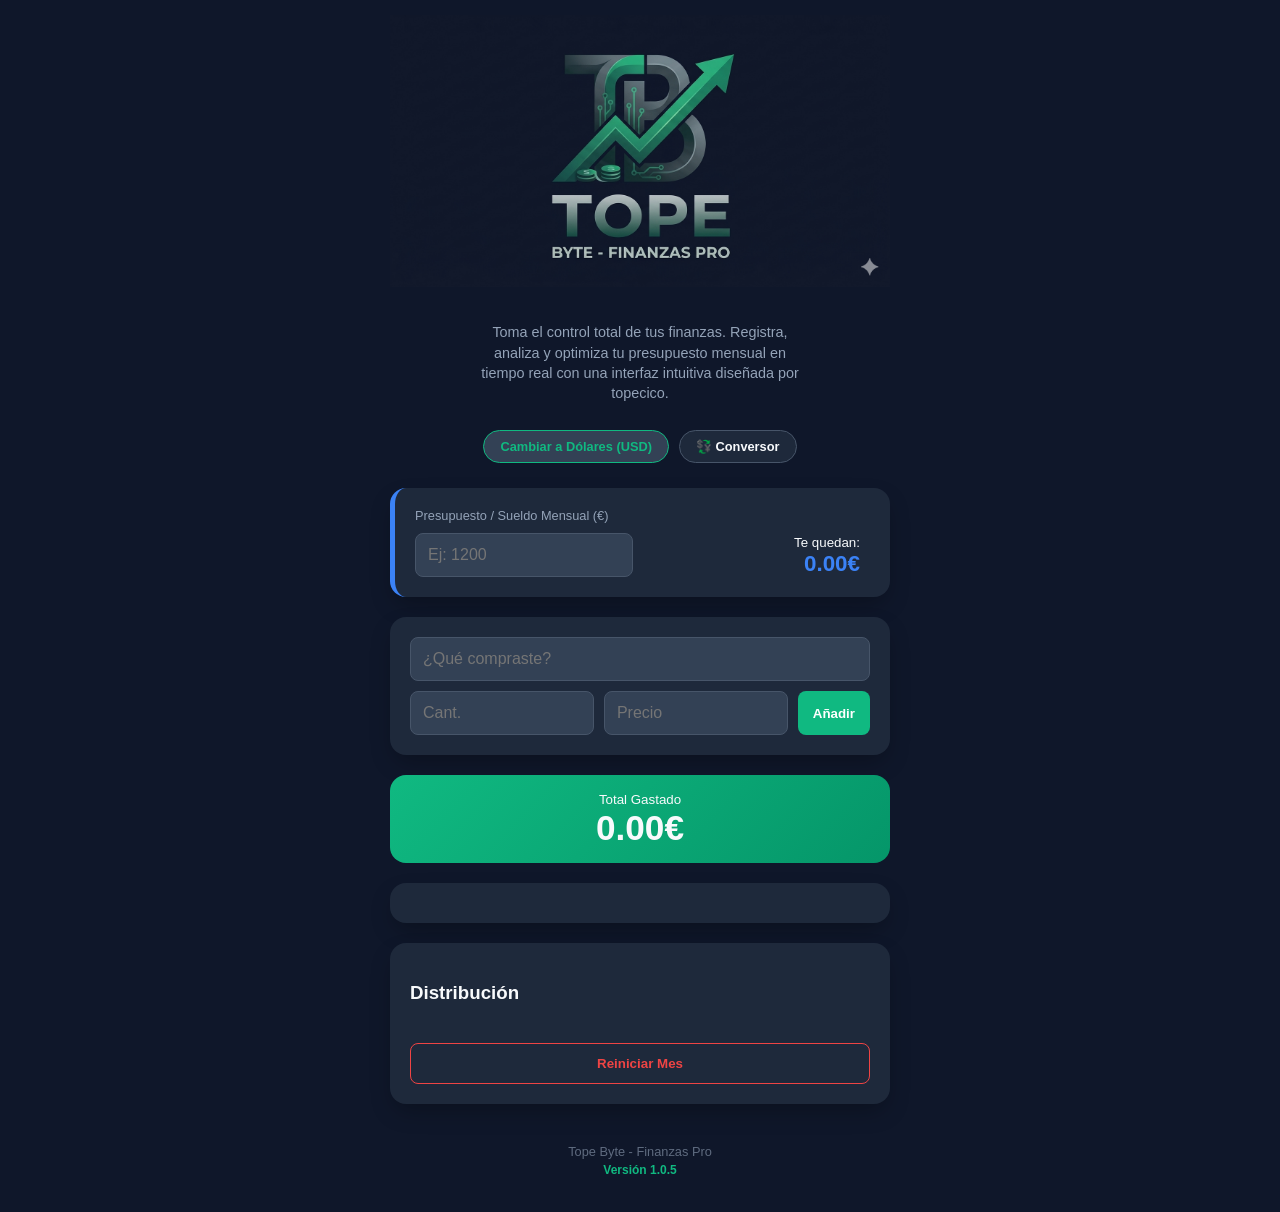
<file: index.html>
<!DOCTYPE html>
<html lang="es">
<head>
    <meta charset="UTF-8">
    <meta name="viewport" content="width=device-width, initial-scale=1.0, maximum-scale=1.0, user-scalable=no">
    <title>Tope Byte - Finanzas Pro</title>
    <link rel="stylesheet" href="style.css">
    <link rel="manifest" href="manifest.json">
    <script>
      if ('serviceWorker' in navigator) {
        window.addEventListener('load', () => {
          navigator.serviceWorker.register('./sw.js')
            .then(reg => console.log('SW listo'))
            .catch(err => console.log('Error SW', err));
        });
      }
    </script>
</head>
<body>
    <div class="container">
        <header class="main-header" style="flex-direction: column; text-align: center;">
    <div style="display: flex; justify-content: center; margin-bottom: 15px;">
        <img src="logo.png" alt="Logo" class="app-logo">
    </div>

    <p style="color: var(--text-muted); font-size: 0.9rem; margin-top: 8px; max-width: 320px; line-height: 1.4; margin-bottom: 0;">
        Toma el control total de tus finanzas. Registra, analiza y optimiza tu presupuesto mensual en tiempo real con una interfaz intuitiva diseñada por topecico.
    </p>
    
    <div style="margin-top: 15px; display: flex; gap: 10px; justify-content: center; flex-wrap: wrap;">
        <button id="toggleMoneda" onclick="alternarMoneda()" style="background: #334155; color: var(--accent); border: 1px solid var(--accent); padding: 8px 16px; border-radius: 20px; cursor: pointer; font-weight: bold; font-size: 0.8rem; transition: all 0.3s;">
            Cambiar a Dólares (USD)
        </button>
        <button onclick="abrirConversor()" style="background: #1e293b; color: #f8fafc; border: 1px solid #475569; padding: 8px 16px; border-radius: 20px; cursor: pointer; font-weight: bold; font-size: 0.8rem;">
            💱 Conversor
        </button>
    </div>
</header>

        <div id="modalConversor" class="modal-overlay" style="display: none;">
            <div class="card modal-content">
                <div style="display: flex; justify-content: space-between; align-items: center; margin-bottom: 20px;">
                    <h3 style="margin: 0; color: var(--accent);">Calculadora Pro</h3>
                    <button onclick="cerrarConversor()" style="background: none; border: none; color: var(--text-muted); font-size: 1.8rem; cursor: pointer; line-height: 1;">&times;</button>
                </div>

                <div style="margin-bottom: 15px;">
                    <label style="font-size: 0.8rem; color: var(--text-muted); display: block; margin-bottom: 5px;">Cantidad a convertir</label>
                    <input type="number" id="convMonto" placeholder="0.00" oninput="calcularConversion()">
                </div>

                <div style="display: grid; grid-template-columns: 1fr auto 1fr; gap: 10px; align-items: center; margin-bottom: 20px;">
                    <select id="monedaDe" class="select-moneda" onchange="calcularConversion()">
                        <option value="EUR">EUR (€)</option>
                        <option value="USD">USD ($)</option>
                        <option value="MXN">MXN ($)</option>
                        <option value="GBP">GBP (£)</option>
                    </select>
                    <span style="color: var(--accent); font-weight: bold;">➔</span>
                    <select id="monedaA" class="select-moneda" onchange="calcularConversion()">
                        <option value="USD">USD ($)</option>
                        <option value="EUR">EUR (€)</option>
                        <option value="MXN">MXN ($)</option>
                        <option value="GBP">GBP (£)</option>
                    </select>
                </div>

                <div style="text-align: center; background: #0f172a; padding: 15px; border-radius: 12px; margin-bottom: 20px; border: 1px solid #334155;">
                    <small style="color: var(--text-muted); text-transform: uppercase; letter-spacing: 1px; font-size: 0.7rem;">Resultado Estimado</small>
                    <h2 style="margin: 5px 0; color: var(--text);"><span id="convResultado">0.00</span></h2>
                </div>

                <button onclick="usarResultado()" style="width: 100%; background: var(--accent); color: white; border: none; padding: 14px; border-radius: 10px; font-weight: bold; cursor: pointer; box-shadow: 0 4px 10px rgba(16, 185, 129, 0.2);">
                    Aplicar a nuevo gasto
                </button>
            </div>
        </div>

        <div id="installContainer" style="display: none; margin-bottom: 20px;">
            <button id="btnInstall" style="background: linear-gradient(135deg, #3b82f6, #2563eb); color: white; border: none; padding: 15px; border-radius: 12px; font-weight: bold; width: 100%; cursor: pointer; display: flex; align-items: center; justify-content: center; gap: 10px; box-shadow: 0 4px 15px rgba(59, 130, 246, 0.3);">
                <span>📲</span> Instalar Aplicación Pro
            </button>
        </div>

        <div class="card budget-card">
            <label for="sueldo">Presupuesto / Sueldo Mensual (<span id="labelMonedaSueldo">€</span>)</label>
            <div class="input-row">
                <input type="number" id="sueldo" placeholder="Ej: 1200" onchange="guardarSueldo()">
                <div class="balance-info">
                    <small>Te quedan:</small>
                    <h3 id="restante">0.00€</h3>
                </div>
            </div>
        </div>

        <div class="card input-card">
            <div class="input-group">
                <input type="text" id="producto" placeholder="¿Qué compraste?">
            </div>
            <div class="input-row">
                <input type="number" id="cantidad" placeholder="Cant.">
                <input type="number" id="precio" placeholder="Precio" step="0.01">
                <button id="btnAgregar" onclick="agregarGasto()">Añadir</button>
            </div>
        </div>

        <div class="total-badge">
            <small>Total Gastado</small>
            <h2><span id="totalMes">0.00</span><span id="simboloTotal">€</span></h2>
        </div>

        <div class="card list-card">
            <div id="listaGastos" class="gastos-container"></div>
        </div>

        <div class="card chart-card">
            <h3>Distribución</h3>
            <div id="containerBarras"></div>
            <button onclick="limpiarTodo()" class="btn-clear">Reiniciar Mes</button>
        </div>

        <footer style="text-align: center; padding: 20px 0; margin-top: 10px;">
            <p style="color: var(--text-muted); font-size: 0.8rem; opacity: 0.6; margin: 0;">Tope Byte - Finanzas Pro</p>
            <p style="color: var(--accent); font-size: 0.75rem; font-weight: bold; margin: 4px 0 0 0;">Versión 1.0.5</p>
        </footer>
    </div>

    <script>
        // Lógica de PWA (Instalación)
        let deferredPrompt;
        const installContainer = document.getElementById('installContainer');
        const btnInstall = document.getElementById('btnInstall');

        window.addEventListener('beforeinstallprompt', (e) => {
            e.preventDefault();
            deferredPrompt = e;
            installContainer.style.display = 'block';
        });

        btnInstall.addEventListener('click', async () => {
            if (deferredPrompt) {
                deferredPrompt.prompt();
                const { outcome } = await deferredPrompt.userChoice;
                deferredPrompt = null;
                installContainer.style.display = 'none';
            }
        });

        window.addEventListener('appinstalled', () => {
            installContainer.style.display = 'none';
        });
    </script>
    <script src="script.js"></script>
</body>
</html>
</file>
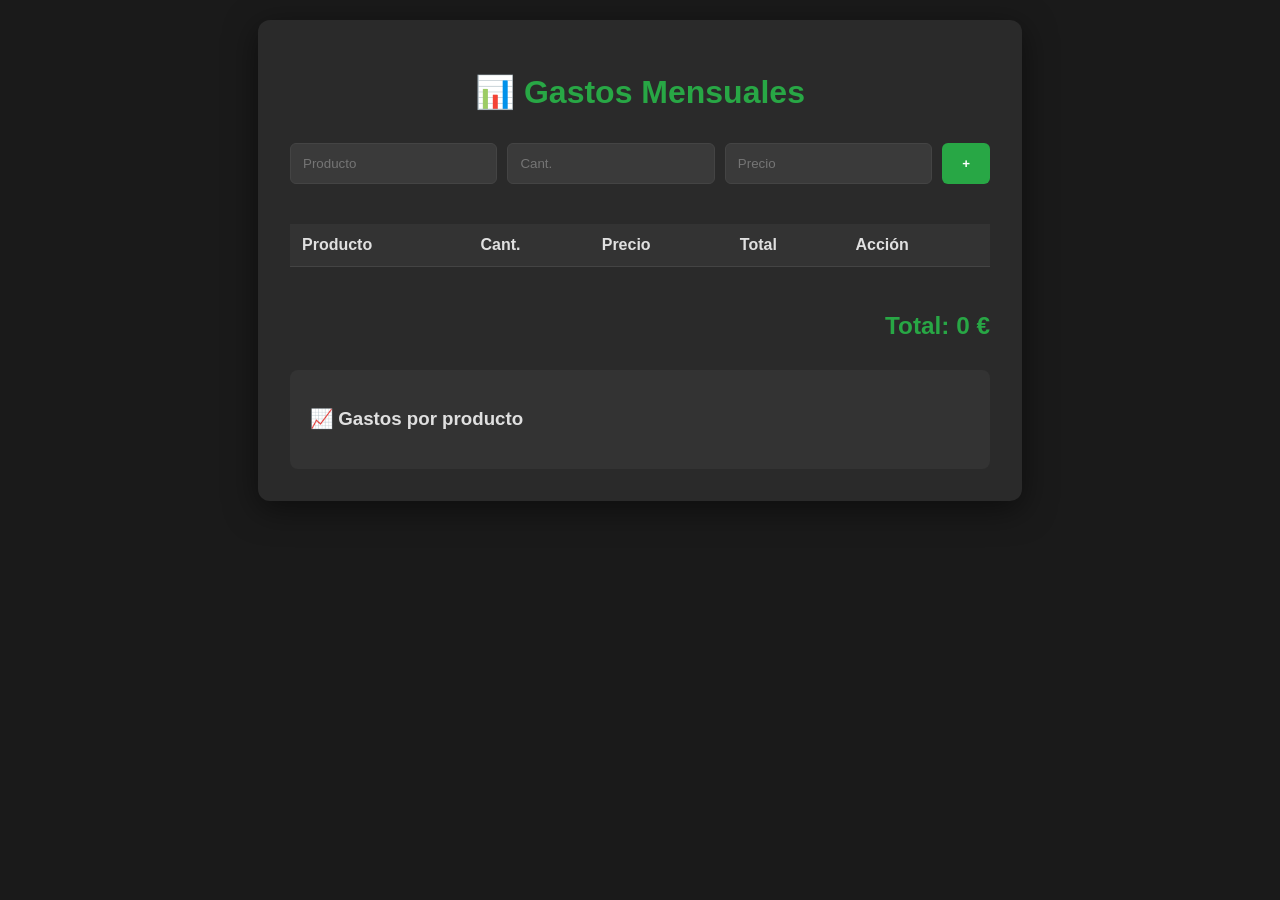
<file: gestor de gastos/index.html>
<!DOCTYPE html>
<html lang="es">
<head>
    <meta charset="UTF-8">
    <meta name="viewport" content="width=device-width, initial-scale=1.0, maximum-scale=1.0, user-scalable=no">
    <title>Control de Gastos Pro</title>
    
    <link rel="manifest" href="manifest.json">
    <meta name="theme-color" content="#28a745">
    <link rel="stylesheet" href="style.css">

    <script>
      if ('serviceWorker' in navigator) {
        window.addEventListener('load', () => {
          navigator.serviceWorker.register('./sw.js')
            .then(reg => console.log('SW registrado'))
            .catch(err => console.log('Error SW', err));
        });
      }
    </script>
</head>
<body>
    <div class="container">
        <h1>📊 Gastos Mensuales</h1>
        
        <div class="input-section">
            <input type="text" id="producto" placeholder="Producto">
            <input type="number" id="cantidad" placeholder="Cant.">
            <input type="number" id="precio" placeholder="Precio" step="0.01">
            <button onclick="agregarGasto()">+</button>
        </div>

        <div style="overflow-x: auto;">
            <table id="tablaGastos">
                <thead>
                    <tr>
                        <th>Producto</th>
                        <th>Cant.</th>
                        <th>Precio</th>
                        <th>Total</th>
                        <th>Acción</th>
                    </tr>
                </thead>
                <tbody id="cuerpoTabla"></tbody>
            </table>
        </div>

        <div id="resumen">
            <h3>Total: <span id="totalMes">0</span> €</h3>
        </div>

        <div class="barras-section">
            <h3>📈 Gastos por producto</h3>
            <div id="containerBarras"></div>
        </div>
    </div>
    <script src="script.js"></script>
</body>
</html>
</file>
<file: style.css>
:root {
    --bg: #0f172a;
    --card-bg: #1e293b;
    --accent: #10b981;
    --text: #f8fafc;
    --text-muted: #94a3b8;
    --danger: #ef4444;
}

* { box-sizing: border-box; }

body {
    font-family: 'Segoe UI', Roboto, sans-serif;
    background-color: var(--bg);
    color: var(--text);
    margin: 0;
    padding: 15px;
    display: flex;
    justify-content: center;
}

.container { width: 100%; max-width: 500px; }

.main-header {
    display: flex;
    align-items: center;
    justify-content: center;
    gap: 12px;
    margin-bottom: 25px;
}

.app-logo { max-width: 500px; height: auto; }

.card {
    background: var(--card-bg);
    border-radius: 16px;
    padding: 20px;
    margin-bottom: 20px;
    box-shadow: 0 10px 25px -5px rgba(0,0,0,0.3);
}

.budget-card { border-left: 5px solid #3b82f6; }
.budget-card label { display: block; font-size: 0.8rem; color: var(--text-muted); margin-bottom: 8px; }

.input-row { display: grid; grid-template-columns: 1fr 1fr auto; gap: 10px; margin-top: 10px; }

input {
    background: #334155;
    border: 1px solid #475569;
    border-radius: 8px;
    padding: 12px;
    color: white;
    font-size: 16px;
    width: 100%;
}

#btnAgregar {
    background: var(--accent);
    color: white;
    border: none;
    border-radius: 8px;
    padding: 0 15px;
    font-weight: bold;
    cursor: pointer;
}

.balance-info { text-align: right; }
#restante { margin: 0; color: #3b82f6; font-size: 1.4rem; }

.total-badge {
    text-align: center;
    background: linear-gradient(135deg, #10b981, #059669);
    padding: 15px;
    border-radius: 16px;
    margin-bottom: 20px;
}

.total-badge h2 { margin: 0; font-size: 2.2rem; }

.gasto-item {
    display: flex;
    justify-content: space-between;
    align-items: center;
    padding: 12px 0;
    border-bottom: 1px solid #334155;
}

.btn-clear {
    width: 100%;
    background: transparent;
    border: 1px solid var(--danger);
    color: var(--danger);
    padding: 12px;
    border-radius: 8px;
    margin-top: 20px;
    font-weight: bold;
}

.barra-item { margin-bottom: 15px; }
.barra-bg { background: #334155; border-radius: 10px; height: 10px; width: 100%; overflow: hidden; }
.barra-fill { background: var(--accent); height: 100%; transition: width 0.5s ease; }
#toggleMoneda:active {
    transform: scale(0.95);
    background: var(--accent);
    color: white;
}

/* Ajuste para que el input de sueldo muestre la moneda dinámica */
.budget-card .input-row {
    position: relative;
}
/* --- ESTILOS DEL CONVERSOR --- */
.modal-overlay {
    position: fixed;
    top: 0;
    left: 0;
    width: 100%;
    height: 100%;
    background: rgba(15, 23, 42, 0.9); /* Fondo oscuro semitransparente */
    backdrop-filter: blur(5px); /* Desenfoque de fondo */
    display: flex;
    justify-content: center;
    align-items: center;
    z-index: 9999;
    padding: 20px;
}

.modal-content {
    width: 100%;
    max-width: 400px;
    animation: slideUp 0.3s ease-out;
}

.select-moneda {
    background: #334155;
    border: 1px solid #475569;
    color: white;
    padding: 12px;
    border-radius: 8px;
    font-size: 1rem;
    width: 100%;
    cursor: pointer;
}

@keyframes slideUp {
    from { transform: translateY(30px); opacity: 0; }
    to { transform: translateY(0); opacity: 1; }
}
</file>
<file: gestor de gastos/style.css>
:root {
    --bg-primary: #1a1a1a;
    --bg-secondary: #2a2a2a;
    --text-primary: #e0e0e0;
    --accent: #28a745;
    --accent-hover: #218838;
}

body {
    font-family: -apple-system, sans-serif;
    background: var(--bg-primary);
    color: var(--text-primary);
    display: flex;
    justify-content: center;
    padding: 20px;
    margin: 0;
}

.container {
    background: var(--bg-secondary);
    padding: 2rem;
    border-radius: 12px;
    box-shadow: 0 8px 32px rgba(0,0,0,0.5);
    width: 100%;
    max-width: 700px;
}

h1 { color: var(--accent); text-align: center; margin-bottom: 2rem; }

.input-section {
    display: flex;
    gap: 10px;
    margin-bottom: 20px;
}

input {
    padding: 12px;
    border: 1px solid #444;
    border-radius: 6px;
    background: #3a3a3a;
    color: var(--text-primary);
    flex: 1;
}

input:focus { outline: none; border-color: var(--accent); }

button {
    padding: 12px 20px;
    background: var(--accent);
    color: white;
    border: none;
    border-radius: 6px;
    cursor: pointer;
    font-weight: bold;
}

button:hover { background: var(--accent-hover); }

table {
    width: 100%;
    border-collapse: collapse;
    margin: 20px 0;
}

th, td {
    padding: 12px;
    border-bottom: 1px solid #444;
    text-align: left;
}

th { background: #333; }

input[type="number"].editable {
    background: #3a3a3a;
    border: 1px solid var(--accent);
    width: 60px;
}

#resumen {
    margin: 20px 0;
    text-align: right;
    font-size: 1.3rem;
    font-weight: bold;
    color: var(--accent);
}

.barras-section {
    margin-top: 30px;
    padding: 20px;
    background: #333;
    border-radius: 8px;
}

.barra-item {
    margin: 15px 0;
}

.barra-etiqueta { font-weight: bold; margin-bottom: 5px; }
.barra {
    height: 25px;
    background: #444;
    border-radius: 12px;
    overflow: hidden;
    position: relative;
}

.barra-fill {
    height: 100%;
    background: linear-gradient(90deg, var(--accent), #20c997);
    border-radius: 12px;
    transition: width 0.5s ease;
    position: relative;
}

.barra-fill::after {
    content: attr(data-porcentaje) '%';
    position: absolute;
    right: 8px;
    top: 50%;
    transform: translateY(-50%);
    font-weight: bold;
    color: white;
    text-shadow: 0 1px 2px rgba(0,0,0,0.5);
}
</file>
